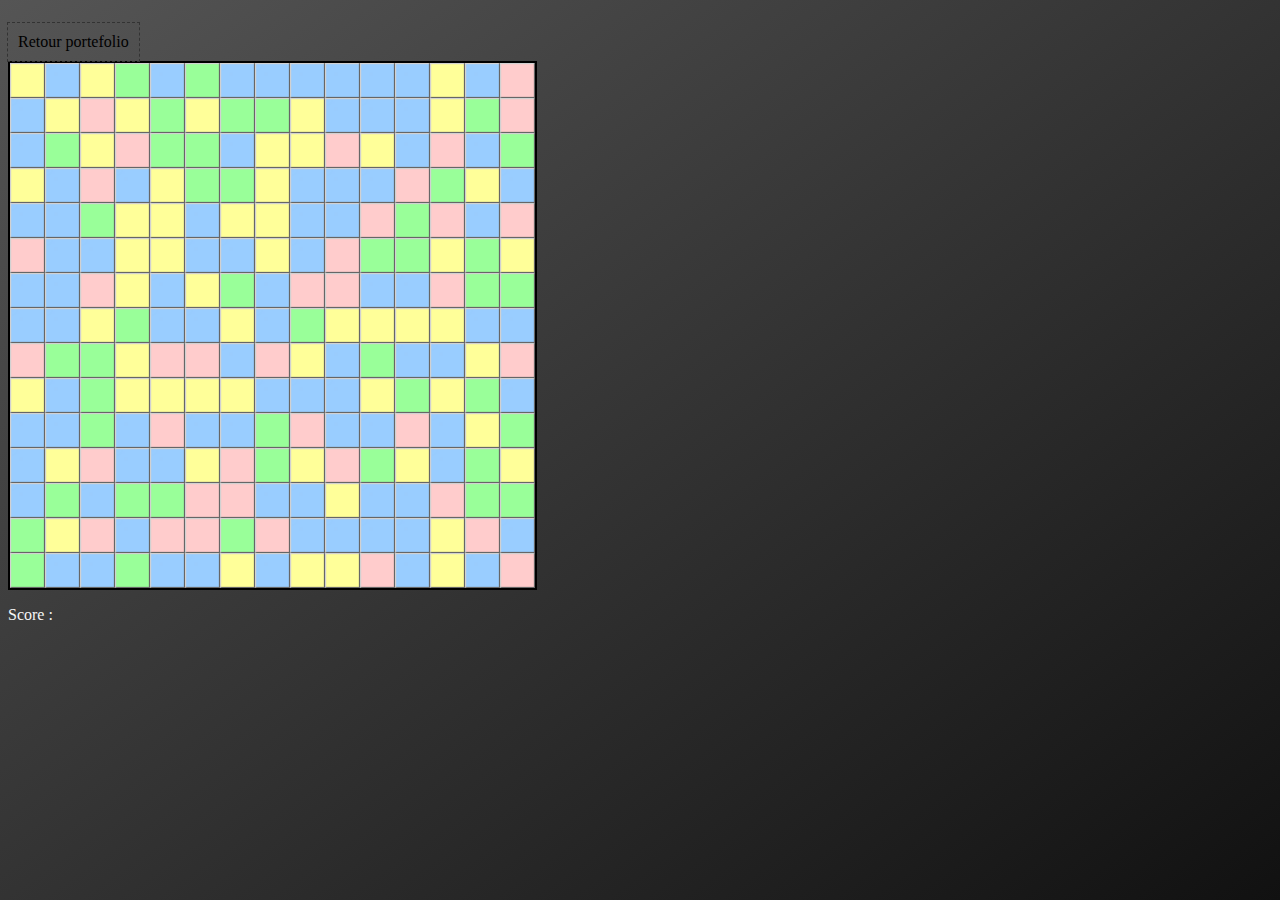
<file: CascadeJS/index.html>
<!---

//////// @author : Anthony Quattrochi ////////

-->
<!DOCTYPE html>
<html lang="en">

<head>
    <meta charset="UTF-8">
    <title>titre</title>
    <script src="Tuile.js"></script>
	<link href="css.css" rel="stylesheet">
</head>

<body onload="init()">
	<a type="button" href="../index.html">Retour portefolio</a>
    <canvas id="chargement" width="525" height="525" style="border: 2px black solid;"></canvas>
    <p>Score : <span id="score"></span></p>
</body>

</html>
</file>
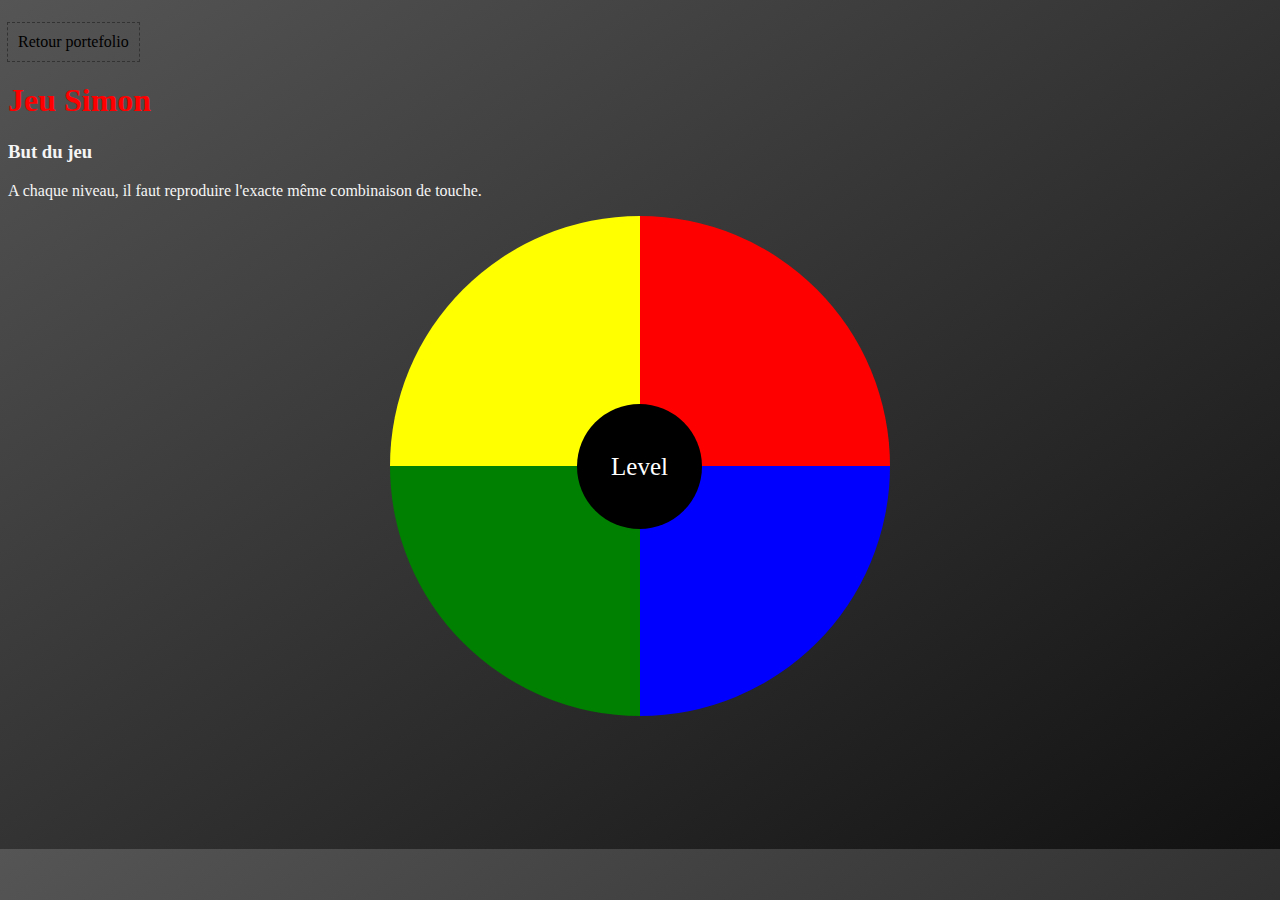
<file: Simon/index.html>
<!---

//////// @author : Anthony Quattrochi ////////

-->

<!DOCTYPE html>
<html lang="en">

<head>
    <meta charset="UTF-8">
    <meta name="viewport" content="width=device-width, initial-scale=1.0">
    <meta http-equiv="X-UA-Compatible" content="ie=edge">
    <link href="css.css" rel="stylesheet">


    <title>Document</title>
</head>

<body>
    <a type="button" href="../index.html">Retour portefolio</a>
    <h1>Jeu Simon</h1>
    <h3>But du jeu</h3>
    <p>A chaque niveau, il faut reproduire l'exacte même combinaison de touche.</p>
    <div class="simon">
        <div class="jeu">
            <div class="back">
                <div class="pad shape1" data-pad="1">
                    <audio preload="auto" class="sound1">
                        <source src="sounds/mp3/sounds_01.mp3" type="audio/mpeg">
                    </audio>
                </div>
                <div class="pad shape2" data-pad="2">
                    <audio preload="auto" class="sound2">
                        <source src="sounds/mp3/sounds_02.mp3" type="audio/mpeg">
                    </audio>
                </div>
                <div class="pad shape3" data-pad="3">
                    <audio preload="auto" class="sound3">
                        <source src="sounds/mp3/sounds_03.mp3" type="audio/mpeg">
                    </audio>
                </div>
                <div class="pad shape4" data-pad="4">
                    <audio preload="auto" class="sound4">
                        <source src="sounds/mp3/sounds_04.mp3" type="audio/mpeg">
                    </audio>
                </div>
                <div class="circle">
                    <div class="level">Level</div>
                </div>
            </div>

        </div>
    </div>
    <script type="text/javascript" src="jquery-3.6.0.js"></script>
    <script type="text/javascript" src="script.js"></script>
</body>

</html>
</file>
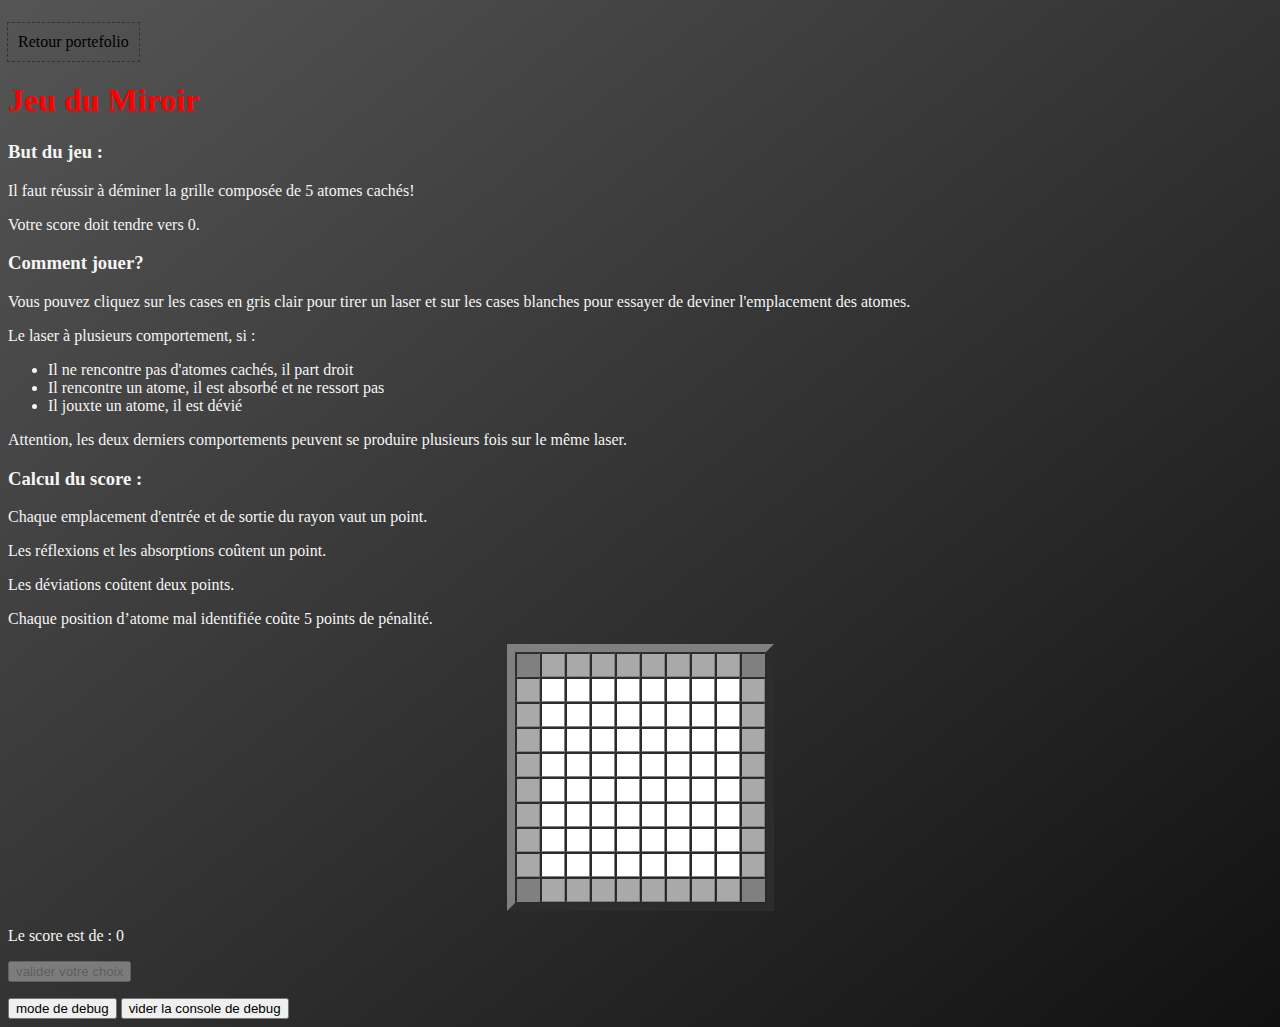
<file: Miroir/base.html>
<!---

//////// @author : Anthony Quattrochi ////////

-->

<!DOCTYPE html>
<html lang="fr">

<head>
    <meta charset="UTF-8">
    <title> Boite </title>
    <script src="boite.js" type="application/javascript"></script>
    <style>
        body {
            background: linear-gradient(to bottom right, #555, #111);
        }

        p,
        h3,
        li {
            color: whitesmoke;
        }

        h1 {
            color: red;
        }

        a {
            text-decoration: none;
            color: black;
            box-sizing: border-box;
            outline: 1px dashed #333;
            padding: 10px;
            margin: 15px 0 0;
            display: inline-block;
        }

        a:hover {
            background: #333;
            color: whitesmoke;
            box-shadow: inset 0px 0px 10px rgba(0, 0, 0, 0.5);
        }
    </style>
</head>

<body onload="init()">
    <a type="button" href="../index.html">Retour portefolio</a>
    <div id="presentation">
        <h1>Jeu du Miroir</h1>
        <h3>But du jeu :</h3>
        <p>Il faut réussir à déminer la grille composée de 5 atomes cachés!</p>
        <p>Votre score doit tendre vers 0.</p>
        <h3>Comment jouer?</h3>
        <p>Vous pouvez cliquez sur les cases en gris clair pour tirer un laser et sur les cases blanches pour essayer de
            deviner l'emplacement des atomes.</p>
        <p>Le laser à plusieurs comportement, si :</p>
        <ul>
            <li>Il ne rencontre pas d'atomes cachés, il part droit</li>
            <li>Il rencontre un atome, il est absorbé et ne ressort pas</li>
            <li>Il jouxte un atome, il est dévié </li>
        </ul>
        <p>Attention, les deux derniers comportements peuvent se produire plusieurs fois sur le même laser.</p>
        <h3>Calcul du score :</h3>
        <p>Chaque emplacement d'entrée et de sortie du rayon vaut un point.</p>
        <p>Les réflexions et les absorptions coûtent un point.</p>
        <p>Les déviations coûtent deux points.</p>
        <p>Chaque position d’atome mal identifiée coûte 5 points de pénalité.</p>
    </div>
    <div id="jeu"></div>
    <input type="button" id="validate" value="valider votre choix" onclick="myScore();">

    <div id="debuging">
        <p id="debug"></p>
    </div>
    <input type="button" id="debug" value="mode de debug" onclick="debug();">
    <input type="button" id="debugClear" value="vider la console de debug" onclick="debugClear();">
</body>

</html>
</file>
<file: CascadeJS/css.css>
/**

//////// @author : Anthony Quattrochi ////////

*/
html {
			width : 100%;
			height : 100%;
            background: linear-gradient(to bottom right, #555, #111);
        }

        p,
        h3,
        li {
            color: whitesmoke;
        }

        h1 {
            color: red;
        }

        a {
            text-decoration: none;
            color: black;
            box-sizing: border-box;
            outline: 1px dashed #333;
            padding: 10px;
            margin: 15px 0 0;
            display: inline-block;
        }

        a:hover {
            background: #333;
            color: whitesmoke;
            box-shadow: inset 0px 0px 10px rgba(0, 0, 0, 0.5);
        }
#chargement{
	display : flex;
	
}
</file>
<file: Simon/css.css>
/**

//////// @author : Anthony Quattrochi ////////

*/
.circle {
  position: relative;
  top: -312px;
  left: 187px;
  width: 125px;
  height: 125px;
  line-height: 125px;
  border-radius: 50%;
  font-size: 25px;
  color: #fff;
  text-align: center;
  background: #000;
}

body {
    background: linear-gradient(to bottom right, #555, #111);
}
.simon {
  display: flex;
  justify-content: center;
}
.jeu {
  width: 500px;
}

.back {
  display: flex;
  flex-wrap: wrap;
}
.pad {
  width: 250px;
  height: 250px;
  line-height: 250px;
}
.shape1 {
  background: yellow;
  border-top-left-radius: 100%;
}
.shape2 {
  background: red;
  border-top-right-radius: 100%;
}
.shape3 {
  background: green;
  border-bottom-left-radius: 100%;
}
.shape4 {
  background: blue;
  border-bottom-right-radius: 100%;
}

a {
  text-decoration: none;
  color: black;
  box-sizing: border-box;
  outline: 1px dashed #333;
  padding: 10px;
  margin: 15px 0 0;
  display: inline-block;
}

a:hover {
  background: #333;
  color: whitesmoke;
  box-shadow: inset 0px 0px 10px rgba(0, 0, 0, 0.5);
}
h1{
  color : red;
}
h3,p{
  color : whitesmoke;
}
</file>
